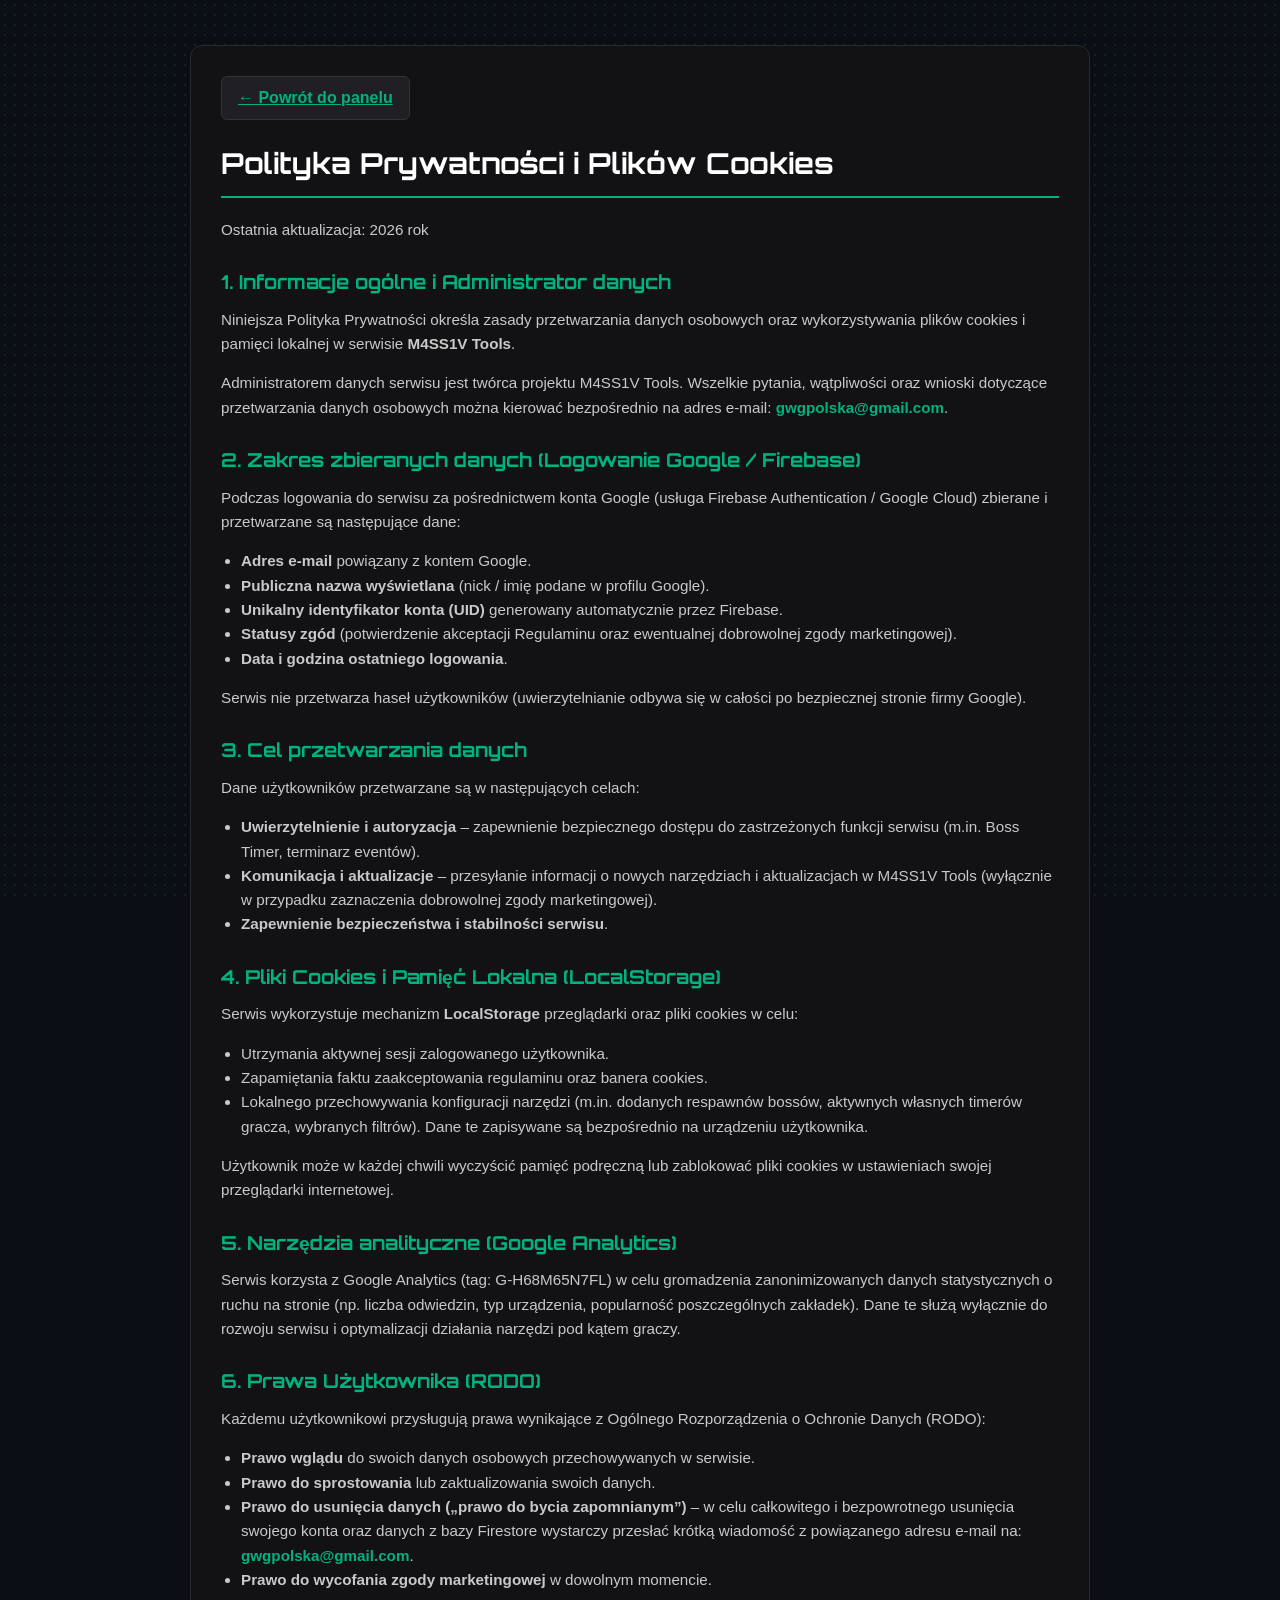
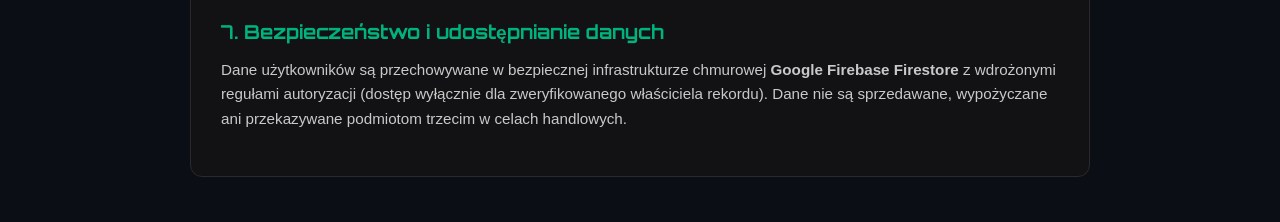
<file: polityka.html>
<!DOCTYPE html>
<html lang="pl">
<head>
  <meta charset="UTF-8">
  <meta name="viewport" content="width=device-width, initial-scale=1.0">
  <title>Polityka Prywatności i Plików Cookies - M4SS1V Tools</title>
  <link rel="preconnect" href="https://fonts.googleapis.com">
  <link rel="preconnect" href="https://fonts.gstatic.com" crossorigin>
  <link href="https://fonts.googleapis.com/css2?family=Orbitron:wght@700;900&display=swap" rel="stylesheet">
  <link rel="stylesheet" href="style.css">
  <style>
    .legal-container {
      max-width: 900px;
      margin: 40px auto;
      padding: 30px;
      background: #121214;
      border: 1px solid #29292e;
      border-radius: 12px;
      color: #c9c9c9;
      font-family: sans-serif;
      line-height: 1.6;
    }
    .legal-container h1, .legal-container h2 {
      font-family: 'Orbitron', sans-serif;
      color: #ffffff;
    }
    .legal-container h1 {
      font-size: 1.8rem;
      margin-bottom: 20px;
      border-bottom: 2px solid #00b37e;
      padding-bottom: 10px;
    }
    .legal-container h2 {
      font-size: 1.2rem;
      margin-top: 25px;
      margin-bottom: 10px;
      color: #00b37e;
    }
    .legal-container p, .legal-container ul {
      margin-bottom: 15px;
      font-size: 0.95rem;
    }
    .legal-container ul {
      padding-left: 20px;
    }
    .legal-container a {
      color: #00b37e;
      text-decoration: underline;
    }
    .back-btn {
      display: inline-block;
      margin-bottom: 20px;
      background: #202024;
      color: #00b37e;
      border: 1px solid #323238;
      padding: 8px 16px;
      border-radius: 6px;
      text-decoration: none;
      font-weight: bold;
      transition: all 0.2s ease;
    }
    .back-btn:hover {
      background: #00b37e;
      color: #ffffff;
    }
  </style>
</head>
<body>
  <div class="legal-container">
    <a href="index.html" class="back-btn">&larr; Powrót do panelu</a>
    <h1>Polityka Prywatności i Plików Cookies</h1>
    <p>Ostatnia aktualizacja: 2026 rok</p>

    <h2>1. Informacje ogólne i Administrator danych</h2>
    <p>Niniejsza Polityka Prywatności określa zasady przetwarzania danych osobowych oraz wykorzystywania plików cookies i pamięci lokalnej w serwisie <strong>M4SS1V Tools</strong>.</p>
    <p>Administratorem danych serwisu jest twórca projektu M4SS1V Tools. Wszelkie pytania, wątpliwości oraz wnioski dotyczące przetwarzania danych osobowych można kierować bezpośrednio na adres e-mail: <strong style="color: #00b37e;">gwgpolska@gmail.com</strong>.</p>

    <h2>2. Zakres zbieranych danych (Logowanie Google / Firebase)</h2>
    <p>Podczas logowania do serwisu za pośrednictwem konta Google (usługa Firebase Authentication / Google Cloud) zbierane i przetwarzane są następujące dane:</p>
    <ul>
      <li><strong>Adres e-mail</strong> powiązany z kontem Google.</li>
      <li><strong>Publiczna nazwa wyświetlana</strong> (nick / imię podane w profilu Google).</li>
      <li><strong>Unikalny identyfikator konta (UID)</strong> generowany automatycznie przez Firebase.</li>
      <li><strong>Statusy zgód</strong> (potwierdzenie akceptacji Regulaminu oraz ewentualnej dobrowolnej zgody marketingowej).</li>
      <li><strong>Data i godzina ostatniego logowania</strong>.</li>
    </ul>
    <p>Serwis nie przetwarza haseł użytkowników (uwierzytelnianie odbywa się w całości po bezpiecznej stronie firmy Google).</p>

    <h2>3. Cel przetwarzania danych</h2>
    <p>Dane użytkowników przetwarzane są w następujących celach:</p>
    <ul>
      <li><strong>Uwierzytelnienie i autoryzacja</strong> – zapewnienie bezpiecznego dostępu do zastrzeżonych funkcji serwisu (m.in. Boss Timer, terminarz eventów).</li>
      <li><strong>Komunikacja i aktualizacje</strong> – przesyłanie informacji o nowych narzędziach i aktualizacjach w M4SS1V Tools (wyłącznie w przypadku zaznaczenia dobrowolnej zgody marketingowej).</li>
      <li><strong>Zapewnienie bezpieczeństwa i stabilności serwisu</strong>.</li>
    </ul>

    <h2>4. Pliki Cookies i Pamięć Lokalna (LocalStorage)</h2>
    <p>Serwis wykorzystuje mechanizm <strong>LocalStorage</strong> przeglądarki oraz pliki cookies w celu:</p>
    <ul>
      <li>Utrzymania aktywnej sesji zalogowanego użytkownika.</li>
      <li>Zapamiętania faktu zaakceptowania regulaminu oraz banera cookies.</li>
      <li>Lokalnego przechowywania konfiguracji narzędzi (m.in. dodanych respawnów bossów, aktywnych własnych timerów gracza, wybranych filtrów). Dane te zapisywane są bezpośrednio na urządzeniu użytkownika.</li>
    </ul>
    <p>Użytkownik może w każdej chwili wyczyścić pamięć podręczną lub zablokować pliki cookies w ustawieniach swojej przeglądarki internetowej.</p>

    <h2>5. Narzędzia analityczne (Google Analytics)</h2>
    <p>Serwis korzysta z Google Analytics (tag: <code>G-H68M65N7FL</code>) w celu gromadzenia zanonimizowanych danych statystycznych o ruchu na stronie (np. liczba odwiedzin, typ urządzenia, popularność poszczególnych zakładek). Dane te służą wyłącznie do rozwoju serwisu i optymalizacji działania narzędzi pod kątem graczy.</p>

    <h2>6. Prawa Użytkownika (RODO)</h2>
    <p>Każdemu użytkownikowi przysługują prawa wynikające z Ogólnego Rozporządzenia o Ochronie Danych (RODO):</p>
    <ul>
      <li><strong>Prawo wglądu</strong> do swoich danych osobowych przechowywanych w serwisie.</li>
      <li><strong>Prawo do sprostowania</strong> lub zaktualizowania swoich danych.</li>
      <li><strong>Prawo do usunięcia danych („prawo do bycia zapomnianym”)</strong> – w celu całkowitego i bezpowrotnego usunięcia swojego konta oraz danych z bazy Firestore wystarczy przesłać krótką wiadomość z powiązanego adresu e-mail na: <strong style="color: #00b37e;">gwgpolska@gmail.com</strong>.</li>
      <li><strong>Prawo do wycofania zgody marketingowej</strong> w dowolnym momencie.</li>
    </ul>

    <h2>7. Bezpieczeństwo i udostępnianie danych</h2>
    <p>Dane użytkowników są przechowywane w bezpiecznej infrastrukturze chmurowej <strong>Google Firebase Firestore</strong> z wdrożonymi regułami autoryzacji (dostęp wyłącznie dla zweryfikowanego właściciela rekordu). Dane nie są sprzedawane, wypożyczane ani przekazywane podmiotom trzecim w celach handlowych.</p>
  </div>
</body>
</html>
</file>
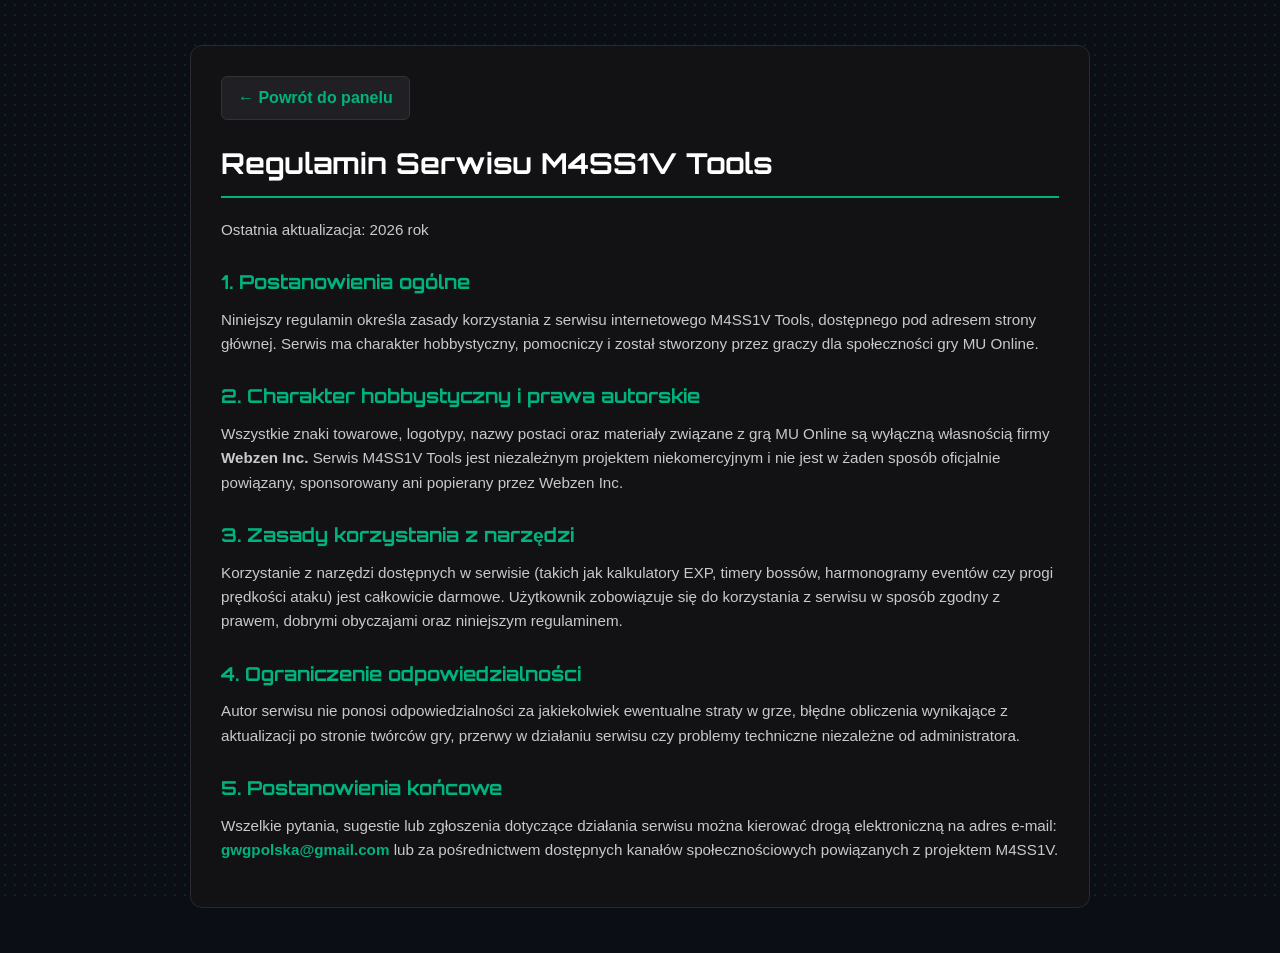
<file: regulamin.html>
<!DOCTYPE html>
<html lang="pl">
<head>
  <meta charset="UTF-8">
  <meta name="viewport" content="width=device-width, initial-scale=1.0">
  <title>Regulamin Serwisu - M4SS1V Tools</title>
  <link rel="preconnect" href="https://fonts.googleapis.com">
  <link rel="preconnect" href="https://fonts.gstatic.com" crossorigin>
  <link href="https://fonts.googleapis.com/css2?family=Orbitron:wght@700;900&display=swap" rel="stylesheet">
  <link rel="stylesheet" href="style.css">
  <style>
    .legal-container {
      max-width: 900px;
      margin: 40px auto;
      padding: 30px;
      background: #121214;
      border: 1px solid #29292e;
      border-radius: 12px;
      color: #c9c9c9;
      font-family: sans-serif;
      line-height: 1.6;
    }
    .legal-container h1, .legal-container h2 {
      font-family: 'Orbitron', sans-serif;
      color: #ffffff;
    }
    .legal-container h1 {
      font-size: 1.8rem;
      margin-bottom: 20px;
      border-bottom: 2px solid #00b37e;
      padding-bottom: 10px;
    }
    .legal-container h2 {
      font-size: 1.2rem;
      margin-top: 25px;
      margin-bottom: 10px;
      color: #00b37e;
    }
    .legal-container p, .legal-container ul {
      margin-bottom: 15px;
      font-size: 0.95rem;
    }
    .legal-container ul {
      padding-left: 20px;
    }
    .back-btn {
      display: inline-block;
      margin-bottom: 20px;
      background: #202024;
      color: #00b37e;
      border: 1px solid #323238;
      padding: 8px 16px;
      border-radius: 6px;
      text-decoration: none;
      font-weight: bold;
      transition: all 0.2s ease;
    }
    .back-btn:hover {
      background: #00b37e;
      color: #ffffff;
    }
  </style>
</head>
<body>
  <div class="legal-container">
    <a href="index.html" class="back-btn">&larr; Powrót do panelu</a>
    <h1>Regulamin Serwisu M4SS1V Tools</h1>
    <p>Ostatnia aktualizacja: 2026 rok</p>

    <h2>1. Postanowienia ogólne</h2>
    <p>Niniejszy regulamin określa zasady korzystania z serwisu internetowego M4SS1V Tools, dostępnego pod adresem strony głównej. Serwis ma charakter hobbystyczny, pomocniczy i został stworzony przez graczy dla społeczności gry MU Online.</p>

    <h2>2. Charakter hobbystyczny i prawa autorskie</h2>
    <p>Wszystkie znaki towarowe, logotypy, nazwy postaci oraz materiały związane z grą MU Online są wyłączną własnością firmy <strong>Webzen Inc.</strong> Serwis M4SS1V Tools jest niezależnym projektem niekomercyjnym i nie jest w żaden sposób oficjalnie powiązany, sponsorowany ani popierany przez Webzen Inc.</p>

    <h2>3. Zasady korzystania z narzędzi</h2>
    <p>Korzystanie z narzędzi dostępnych w serwisie (takich jak kalkulatory EXP, timery bossów, harmonogramy eventów czy progi prędkości ataku) jest całkowicie darmowe. Użytkownik zobowiązuje się do korzystania z serwisu w sposób zgodny z prawem, dobrymi obyczajami oraz niniejszym regulaminem.</p>

    <h2>4. Ograniczenie odpowiedzialności</h2>
    <p>Autor serwisu nie ponosi odpowiedzialności za jakiekolwiek ewentualne straty w grze, błędne obliczenia wynikające z aktualizacji po stronie twórców gry, przerwy w działaniu serwisu czy problemy techniczne niezależne od administratora.</p>

    <h2>5. Postanowienia końcowe</h2>
    <p>Wszelkie pytania, sugestie lub zgłoszenia dotyczące działania serwisu można kierować drogą elektroniczną na adres e-mail: <strong style="color: #00b37e;">gwgpolska@gmail.com</strong> lub za pośrednictwem dostępnych kanałów społecznościowych powiązanych z projektem M4SS1V.</p>
  </div>
</body>
</html>
</file>
<file: style.css>
/* RESET I BAZA */
* {
  box-sizing: border-box;
  margin: 0;
  padding: 0;
  font-family: 'Segoe UI', Tahoma, Geneva, Verdana, sans-serif;
}

body {
  background-color: #0b0e14;
  background-image: radial-gradient(rgba(0, 179, 126, 0.15) 1px, transparent 1px);
  background-size: 10px 10px;
  background-attachment: fixed;
  color: #e1e1e6;
  display: flex;
  flex-direction: column;
  align-items: center;
  min-height: 100vh;
  padding: 5px 15px;
}

/* HEADER & LOGO TYTUŁOWE */
.main-header {
  text-align: center;
  margin-bottom: 25px;
  display: flex;
  flex-direction: column;
  align-items: center;
}

.brand-logos {
  display: flex;
  align-items: center;
  justify-content: center;
  gap: 15px;
  margin-bottom: 10px;
}

.logo-webzen {
  height: 60px;
  opacity: 0.85;
  filter: drop-shadow(0 0 6px rgba(255, 255, 255, 0.3));
}

.logo-mu {
  height: 100px;
  filter: drop-shadow(0 0 10px rgba(0, 179, 126, 0.5));
}

.main-title {
  font-family: 'Orbitron', sans-serif;
  display: flex;
  flex-direction: column;
  align-items: center;
  line-height: 1.1;
}

.main-title .nick {
  font-size: 70px;
  font-weight: 900;
  letter-spacing: 3px;
  background: linear-gradient(
    110deg, 
    #ffffff 20%, 
    #00ffaa 40%, 
    #ffffff 50%, 
    #00b37e 70%, 
    #ffffff 100%
  );
  background-size: 200% auto;
  -webkit-background-clip: text;
  background-clip: text;
  -webkit-text-fill-color: transparent;
  text-shadow: 0 0 20px rgba(0, 179, 126, 0.5), 0 0 40px rgba(0, 179, 126, 0.3);
  filter: drop-shadow(0 2px 8px rgba(0,0,0,0.8));
  animation: shine 4s linear infinite;
}

@keyframes shine {
  0% { background-position: 200% center; }
  100% { background-position: -200% center; }
}

.main-title .subtitle {
  font-size: 13px;
  font-weight: 700;
  letter-spacing: 6px;
  color: #a8a8b3;
  margin-top: 5px;
  text-transform: uppercase;
}

/* KLASA UKRYWAJĄCA I KARTY */
.calculator-card {
  display: block;
  background-color: #202024;
  border: 1px solid #323238;
  border-radius: 12px;
  padding: 25px;
  width: 100%;
  max-width: 520px;
  box-shadow: 0 8px 24px rgba(0, 0, 0, 0.5);
}

.hidden {
  display: none !important;
}

/* ZAKŁADKI NA GÓRZE */
.nav-container {
  display: flex;
  flex-direction: column;
  gap: 10px;
  max-width: 600px;
  margin: 0 auto 20px auto;
  width: 100%;
}

.tab-row {
  display: grid;
  grid-template-columns: repeat(3, 1fr);
  gap: 10px;
}

.tab-btn {
  background-color: #202024;
  color: #a8a8b3;
  border: 1px solid #323238;
  padding: 12px;
  border-radius: 8px;
  font-size: 15px;
  font-weight: bold;
  cursor: pointer;
  transition: all 0.2s ease;
  text-align: center;
}

.tab-btn.active, .tab-btn:hover {
  background-color: #00b37e;
  color: #ffffff;
  border-color: #00b37e;
}

.tab-btn.disabled {
  opacity: 0.4;
  cursor: not-allowed;
  border-color: transparent;
}

.calculator-card h2 {
  color: #00b37e;
  text-align: center;
  font-size: 20px;
  margin-bottom: 20px;
  text-transform: uppercase;
  letter-spacing: 1px;
}

/* FORMULARZE I POLA */
.row {
  display: flex;
  gap: 15px;
}

.field-group {
  display: flex;
  flex-direction: column;
  margin-bottom: 15px;
  flex: 1;
}

.field-group label {
  color: #a8a8b3;
  font-size: 13px;
  margin-bottom: 6px;
}

input[type="number"],
input[type="text"],
select {
  background-color: #121214;
  color: #e1e1e6;
  border: 1px solid #323238;
  border-radius: 6px;
  padding: 10px;
  font-size: 14px;
  outline: none;
  width: 100%;
}

input:focus, select:focus {
  border-color: #00b37e;
}

/* PRZYCISKI */
.btn-primary, .btn-success, .btn-danger, .btn-secondary {
  border: none;
  border-radius: 6px;
  padding: 10px;
  font-size: 15px;
  font-weight: bold;
  cursor: pointer;
  transition: background-color 0.2s;
}

.btn-primary {
  width: 100%;
  background-color: #00b37e;
  color: #ffffff;
  padding: 12px;
  margin-top: 5px;
}
.btn-primary:hover { background-color: #00875f; }

.btn-success { flex: 1; background-color: #00b37e; color: #ffffff; }
.btn-success:hover { background-color: #00875f; }

.btn-danger { flex: 1; background-color: #f75a68; color: #fff; }
.btn-danger:hover { background-color: #c53030; }

.btn-secondary { flex: 1; background-color: #323238; color: #e1e1e6; }
.btn-secondary:hover { background-color: #43434c; }

.button-row {
  display: flex;
  gap: 10px;
}

/* WYNIKI I TIMER */
.results-panel {
  background-color: #121214;
  border: 1px solid #29292e;
  border-radius: 6px;
  padding: 15px;
  margin: 20px 0;
}

.results-panel p {
  font-size: 14px;
  margin-bottom: 8px;
  display: flex;
  justify-content: space-between;
}

.results-panel p:last-child { margin-bottom: 0; }
.results-panel span { color: #00b37e; font-weight: bold; }

.timer-section {
  border-top: 1px solid #323238;
  padding-top: 15px;
  margin-top: 15px;
}

.timer-section h3 {
  font-size: 16px;
  text-align: center;
  margin-bottom: 12px;
  color: #e1e1e6;
}

.timer-display {
  font-family: 'Courier New', monospace;
  font-size: 32px;
  font-weight: bold;
  color: #00b37e;
  text-align: center;
  background-color: #121214;
  border: 1px solid #29292e;
  border-radius: 6px;
  padding: 10px;
  margin-bottom: 12px;
}

/* BOSS TIMER */
.boss-top-row {
  display: flex;
  justify-content: space-between;
  align-items: center;
  gap: 15px;
  margin-bottom: 20px;
  background-color: #323238;
  padding: 15px;
  border-radius: 8px;
  border: 1px solid #424242;
}

.boss-inputs { flex: 1; }

.field-group.horizontal {
  flex-direction: row;
  align-items: center;
  gap: 8px;
  margin-bottom: 10px;
}
.field-group.horizontal:last-child { margin-bottom: 0; }

.clock-box {
  font-family: 'Courier New', monospace;
  font-size: 24px;
  font-weight: bold;
  color: #00b37e;
  background-color: #202024;
  padding: 10px;
  border: 1px solid #323238;
  border-radius: 6px;
  text-align: center;
  display: flex;
  flex-direction: column;
  align-items: center;
  justify-content: center;
}

.clock-label {
  font-size: 11px;
  color: #8a8d93;
  text-transform: uppercase;
  letter-spacing: 1px;
  margin-bottom: 4px;
}

/* TABELE */
.table-container {
  background-color: #ffffff08;
  border: 1px solid #ffffff1a;
  border-radius: 6px;
  overflow: hidden;
  margin-bottom: 15px;
}

.boss-table {
  width: 100%;
  border-collapse: collapse;
  text-align: center;
  font-size: 13px;
  font-weight: bold;
}

.boss-table th {
  background-color: #202024;
  color: #a8a8b3;
  padding: 10px 5px;
  border-bottom: 1px solid #323238;
}

.boss-table td {
  padding: 10px 5px;
  border-bottom: 1px solid #34343a;
}

.boss-table tr:hover { background-color: #202024; cursor: pointer; }
.boss-table tr.selected { background-color: #29292e; }

.status-warning { color: #e67e22 !important; font-weight: bold; }
.status-ready { color: #f75a68 !important; font-weight: bold; }

/* KARTA HOME */
.home-hero { text-align: center; margin-bottom: 25px; }
.home-hero h2 { color: #00b37e; margin-bottom: 8px; font-size: 1.5rem; }
.home-hero p { color: #a0a5b1; font-size: 0.95rem; line-height: 1.4; }

.home-grid {
  display: grid;
  grid-template-columns: repeat(auto-fit, minmax(220px, 1fr));
  gap: 15px;
  margin-bottom: 20px;
}

.home-card {
  background: rgba(255, 255, 255, 0.03);
  border: 1px solid rgba(0, 179, 126, 0.2);
  border-radius: 8px;
  padding: 18px;
  cursor: pointer;
  transition: all 0.2s ease;
  display: flex;
  flex-direction: column;
}

.home-card:hover {
  background: rgba(0, 179, 126, 0.08);
  border-color: #00b37e;
  transform: translateY(-2px);
}

.home-card-icon { font-size: 1.8rem; margin-bottom: 10px; }
.home-card h3 { color: #fff; font-size: 1.1rem; margin-bottom: 8px; }
.home-card p { color: #8a8d93; font-size: 0.85rem; line-height: 1.3; flex-grow: 1; margin-bottom: 12px; }
.home-card-btn { color: #00b37e; font-weight: bold; font-size: 0.85rem; }

/* SPEED GAPS */
.gap-card-vertical {
  display: flex;
  flex-direction: column;
  align-items: center;
  gap: 20px;
  background: #121214;
  padding: 20px;
  border-radius: 8px;
  border: 1px solid #29292e;
}

.hero-header-center {
  display: flex;
  flex-direction: column;
  align-items: center;
  gap: 15px;
  width: 100%;
}

.hero-preview-center { text-align: center; }
.hero-preview-center img {
  width: 90px;
  height: 90px;
  border-radius: 50%;
  border: 2px solid #00b37e;
  object-fit: cover;
  background: #1a1a1e;
  padding: 5px;
}

.hero-preview-center h3 { margin-top: 8px; color: #fff; font-size: 1.1rem; }

.agi-ratio-box-center {
  background: #1a1a1e;
  padding: 10px 20px;
  border-radius: 6px;
  text-align: center;
  border: 1px solid #00b37e;
  width: 100%;
  max-width: 360px;
}

.agi-title { color: #e1e1e6; font-size: 0.9rem; font-weight: bold; }
.agi-value { color: #00b37e; font-size: 1.05rem; font-weight: bold; margin-top: 3px; }

.skills-tables-wrapper {
  width: 100%;
  display: flex;
  flex-direction: column;
  gap: 20px;
}

.skill-section {
  background: #18181c;
  padding: 12px;
  border-radius: 6px;
  border-left: 4px solid #00b37e;
}

.skill-title { color: #a8a8b3; margin-bottom: 10px; font-size: 1rem; text-align: left; }
.skill-title span { color: #00b37e; font-weight: bold; }

/* TIMER */
.timer-add-panel {
  display: flex;
  gap: 15px;
  align-items: flex-end;
  background: rgba(255, 255, 255, 0.03);
  border: 1px solid rgba(255, 255, 255, 0.08);
  padding: 15px;
  border-radius: 8px;
  margin-bottom: 20px;
  flex-wrap: wrap;
}

.timer-add-panel .field-group { flex: 1; min-width: 150px; }

.timers-grid {
  display: grid;
  grid-template-columns: repeat(auto-fit, minmax(220px, 1fr));
  gap: 15px;
}

.timer-card {
  background: rgba(255, 255, 255, 0.04);
  border: 1px solid rgba(0, 255, 170, 0.2);
  border-radius: 8px;
  padding: 15px;
  text-align: center;
  position: relative;
  transition: all 0.2s ease;
}

.timer-card.finished {
  border-color: #ff4444;
  background: rgba(255, 68, 68, 0.1);
  animation: pulse-danger 1s infinite alternate;
}

.timer-card-title {
  font-size: 1rem;
  color: #fff;
  font-weight: bold;
  margin-bottom: 8px;
  word-break: break-word;
}

.timer-card-time {
  font-family: 'Orbitron', sans-serif;
  font-size: 1.8rem;
  color: #00ffaa;
  margin-bottom: 12px;
}

.timer-card-controls { display: flex; gap: 8px; justify-content: center; }

@keyframes pulse-danger {
  0% { box-shadow: 0 0 5px rgba(255, 68, 68, 0.4); }
  100% { box-shadow: 0 0 15px rgba(255, 68, 68, 0.8); }
}

/* EVENTS */
.upcoming-events-section { margin-bottom: 30px; }

.upcoming-events-grid {
  display: flex;
  flex-direction: column;
  gap: 8px;
}

.upcoming-events-grid .event-card {
  width: 100%;
  box-sizing: border-box;
  display: flex;
  flex-direction: row;
  align-items: center;
  justify-content: space-between;
  padding: 8px 16px;
  min-height: 48px;
  background: #ffffff08;
  border: 1px solid #ffffff1a;
  border-radius: 8px;
}

.upcoming-events-grid .event-card.next-up {
  border-color: #ffc107;
  box-shadow: 0 0 10px rgba(255, 193, 7, 0.15);
}

.upcoming-events-grid .event-card-name {
  margin: 0;
  font-size: 0.95rem;
  font-weight: bold;
  text-align: left;
  flex: 1.1;
  color: #fff;
}

.event-card-timer-box {
  display: flex;
  flex-direction: column;
  align-items: center;
  justify-content: center;
  flex: 1.4;
  line-height: 1.1;
}

.event-card-timer-box .open-label {
  font-size: 0.7rem;
  font-weight: 800;
  letter-spacing: 1px;
  color: #ff3333;
  text-transform: uppercase;
  margin-bottom: 2px;
}

.upcoming-events-grid .event-card-timer {
  font-family: -apple-system, BlinkMacSystemFont, "Segoe UI", Roboto, Arial, sans-serif;
  color: #ffc107;
  font-size: 1rem;
  font-weight: 600;
  letter-spacing: 0.5px;
  white-space: nowrap;
  text-align: center;
}

.upcoming-events-grid .event-card-localtime {
  color: #a0a5b5;
  font-size: 0.85rem;
  text-align: right;
  flex: 1.1;
  white-space: nowrap;
}

.upcoming-events-grid .event-card-localtime strong { color: #ffffff; }

.event-card.open-now {
  animation: pulse-red 1s infinite ease-in-out;
}

.event-card.open-now .event-card-timer { color: #ffffff; }

@keyframes pulse-red {
  0% { border-color: #ff3333; box-shadow: 0 0 8px rgba(255, 51, 51, 0.4); background-color: rgba(255, 51, 51, 0.08); }
  50% { border-color: #ff0000; box-shadow: 0 0 18px rgba(255, 0, 0, 0.8); background-color: rgba(255, 0, 0, 0.22); }
  100% { border-color: #ff3333; box-shadow: 0 0 8px rgba(255, 51, 51, 0.4); background-color: rgba(255, 51, 51, 0.08); }
}

.event-tabs-nav {
  display: flex;
  gap: 6px;
  margin-bottom: 20px;
  justify-content: center;
  flex-wrap: nowrap;
  width: 100%;
}

.event-tab-btn {
  flex: 1;
  background: rgba(255, 255, 255, 0.05);
  border: 1px solid rgba(255, 255, 255, 0.15);
  color: #a0a5b5;
  padding: 8px 6px;
  border-radius: 6px;
  font-weight: 600;
  font-size: 0.85rem;
  white-space: nowrap;
  text-align: center;
  cursor: pointer;
  transition: all 0.2s ease;
}

.event-tab-btn:hover { background: rgba(255, 255, 255, 0.12); color: #ffffff; }

.event-tab-btn.active {
  background: #e6bc01 !important;
  color: #000000 !important;
  border-color: #ffd900 !important;
  box-shadow: 0 0 14px rgba(0, 230, 118, 0.35);
}

.event-schedule-box {
  background: rgba(255, 255, 255, 0.03);
  border: 1px solid rgba(255, 255, 255, 0.1);
  border-radius: 8px;
  padding: 15px;
  margin-bottom: 25px;
}

.event-schedule-box .table-container {
  max-height: 280px;
  overflow-y: auto;
  border: 1px solid rgba(255, 255, 255, 0.08);
  border-radius: 6px;
  margin-bottom: 15px;
}

.event-clean-table {
  width: 100%;
  border-collapse: collapse;
}

.event-clean-table th {
  background: rgba(0, 0, 0, 0.4);
  color: #8a90a0;
  font-size: 0.8rem;
  text-transform: uppercase;
  padding: 8px 12px;
  text-align: center;
  border-bottom: 1px solid rgba(255, 255, 255, 0.1);
}

.event-clean-table td {
  padding: 8px 12px;
  font-size: 0.9rem;
  text-align: center;
  border-bottom: 1px solid rgba(255, 255, 255, 0.04);
  color: #dddddd;
}

.event-clean-table tr.row-next { background: rgba(255, 193, 7, 0.1) !important; }
.event-clean-table tr.row-open { background: rgba(255, 51, 51, 0.15) !important; }

/* FOOTER */
.main-footer {
  width: 100%;
  max-width: 520px;
  margin-top: 30px;
  padding-top: 20px;
  border-top: 1px solid #323238;
  text-align: center;
  font-size: 0.8rem;
  color: #a8a8b3;
}

.footer-content { display: flex; flex-direction: column; gap: 8px; }
.footer-content .copyright { color: #e1e1e6; font-size: 0.85rem; }
.footer-content .copyright strong { color: #00b37e; }
.footer-content .disclaimer { font-size: 0.75rem; line-height: 1.4; color: #737380; max-width: 460px; margin: 0 auto; }

/* MEDIA QUERIES */
@media (max-width: 480px) {
  .tab-row {
    grid-template-columns: repeat(3, 1fr);
    gap: 5px;
  }
  .tab-btn {
    font-size: 0.75rem;
    padding: 8px 4px;
  }
  .home-grid {
    grid-template-columns: 1fr;
  }
}
/* ========================================== */
/* NOWE STYLE DLA LEVELL BADGES & NAJBLIŻSZEGO EVENTU */
/* ========================================== */

/* Kafelki poziomów wejścia - równa siatka 3 kolumn dla BC, DS, CC */
.level-badges-grid {
  display: grid;
  grid-template-columns: repeat(3, minmax(0, 1fr));
  gap: 8px;
  margin: 12px 0 18px 0;
}

.lvl-badge {
  width: 100%;
  box-sizing: border-box;
  justify-content: center; /* Wyśrodkowanie treści w kafelku */
}

.lvl-badge {
  background: rgba(0, 0, 0, 0.4);
  border: 1px solid rgba(255, 217, 0, 0.3);
  border-radius: 6px;
  padding: 4px 10px;
  font-size: 0.82rem;
  display: flex;
  align-items: center;
  gap: 6px;
  box-shadow: 0 2px 4px rgba(0, 0, 0, 0.2);
}

.lvl-tag {
  color: #f7c43b;
  font-weight: bold;
  font-family: 'Segoe UI', Tahoma, Geneva, Verdana, sans-serif;
  font-size: 0.8rem;
}

.lvl-val {
  color: #d1d5db;
}

/* Podświetlenie najbliższego eventu w tabeli */
.event-clean-table tbody tr.row-next-event {
  background: rgba(255, 153, 0, 0.15) !important;
  border-left: 4px solid #ffae00;
  box-shadow: inset 0 0 12px rgba(255, 255, 255, 0.2);
}

.event-clean-table tbody tr.row-next-event td {
  color: #ffffff;
  font-weight: bold;
}

/* Precyzyjne dopasowanie szerokości przycisków do szerokości głównej karty */
.nav-container {
  width: 100% !important;
  max-width: 520px !important; /* Zmniejszamy szerokość, żeby pasowały do karty */
  margin-left: auto !important;
  margin-right: auto !important;
  box-sizing: border-box !important;
  padding: 0 !important;
}

/* Wyrównanie samych rzędów przycisków */
.tab-row {
  width: 100% !important;
  box-sizing: border-box !important;
}
/* Nowy, spójny wygląd karty w zakładce Speed Gaps */
.gap-card-vertical {
  background: rgba(255, 255, 255, 0.02) !important;
  border: 1px solid rgba(255, 255, 255, 0.08) !important;
  box-shadow: 0 4px 20px rgba(0, 0, 0, 0.4) !important;
}
/* --- POPRAWA WYGLĄDU I ODLEGŁOŚCI NAGŁÓWKÓW W EVENTS --- */

/* Odstępy (żeby nic nie było ściśnięte) oraz styl nagłówków podtytułów */
.events-section-subtitle, 
.section-subtitle-main, 
#eventsView h3 {
  margin-top: 35px !important;
  margin-bottom: 15px !important;
  font-size: 1.15rem !important;
  letter-spacing: 0.5px !important;
  color: #cacaca !important;
  position: relative !important;
  text-shadow: 0 2px 8px rgba(0, 0, 0, 0.6), 0 0 15px rgba(243, 156, 18, 0.15) !important;
}

/* Pierwszy nagłówek pod głównym tytułem harmonogramu */
#eventsView h3:first-of-type {
  margin-top: 25px !important;
}
/* ========================================== */
/* PULSUJĄCY BADGE LIVE                       */
/* ========================================== */
.live-badge {
  display: inline-flex;
  align-items: center;
  background-color: #e74c3c;
  color: #fff;
  font-size: 0.75rem;
  font-weight: bold;
  padding: 3px 8px;
  border-radius: 4px;
  text-transform: uppercase;
  letter-spacing: 1px;
  animation: livePulse 1.5s infinite ease-in-out;
}

.live-dot {
  width: 7px;
  height: 7px;
  background-color: #fff;
  border-radius: 50%;
  margin-right: 5px;
  box-shadow: 0 0 5px #fff;
}

@keyframes livePulse {
  0% {
    opacity: 1;
    transform: scale(1);
    box-shadow: 0 0 0 0 rgba(231, 76, 60, 0.7);
  }
  50% {
    opacity: 0.8;
    transform: scale(1.03);
    box-shadow: 0 0 0 6px rgba(231, 76, 60, 0);
  }
  100% {
    opacity: 1;
    transform: scale(1);
    box-shadow: 0 0 0 0 rgba(231, 76, 60, 0);
  }
}
/* Kontener na przyciski leveli (np. Blood Castle) */
.level-grid {
  display: grid;
  grid-template-columns: repeat(3, minmax(0, 1fr)); /* Zawsze 3 równe kolumny */
  gap: 10px;
  margin-bottom: 20px;
}

/* Opcjonalnie: upewnienie się, że przyciski ładnie wypełniają miejsce */
.level-grid .level-btn { /* Dopasuj do swojej nazwy klasy przycisku levelu */
  width: 100%;
  text-align: center;
}
/* ========================================== */
/* POPRAWIONY PANEL BOSS TIMERA               */
/* ========================================== */

.boss-clock-box {
  background: #ffffff08;
  border: 1px solid #ffffff1a;
  border-radius: 8px;
  padding: 12px;
  text-align: center;
  margin-bottom: 20px;
  box-shadow: inset 0 0 5px rgb(252, 252, 251);
}

.boss-clock-box .clock-label {
  font-size: 11px;
  letter-spacing: 1px;
  color: #a4b0be;
  display: block;
  margin-bottom: 4px;
}

.boss-clock-box .clock-value {
  font-size: 24px;
  font-weight: bold;
  color: #ffffff;
  text-shadow: 0 0 10px rgba(0, 179, 126, 0.4);
  font-family: 'Courier New', monospace;
}

.boss-control-panel {
  background: linear-gradient(145deg, #ffffff08, #353536);
  border: 1px solid #ffffff1a;
  border-radius: 10px;
  padding: 18px;
  margin-bottom: 20px;
  box-shadow: 0 4px 20px #00000066;
}

.boss-form-grid {
  display: grid;
  grid-template-columns: 2fr 1fr;
  gap: 15px;
  margin-bottom: 15px;
}

.field-group label {
  font-size: 15px;
  font-weight: 700;
  text-transform: uppercase;
  letter-spacing: 0.8px;
  color: #c7c5c5; 
  margin-bottom: 6px;
  display: block;
}

.boss-form-row-bottom {
  display: flex;
  gap: 15px;
  align-items: flex-end;
}

.boss-form-row-bottom .btn-primary {
  margin-top: 0 !important;
  width: auto !important;
  padding: 11px 22px;
  white-space: nowrap;
  height: 44px;
  font-weight: 600;
  letter-spacing: 0.5px;
}

.modern-select, .modern-input, input[type="text"]#bossTimeInput {
  background: #0a0e1280;
  border: 1px solid rgba(255, 255, 255, 0.12);
  color: #ffffff;
  padding: 10px 14px;
  border-radius: 6px;
  font-size: 14px;
  font-family: inherit;
  outline: none;
  transition: all 0.25s ease;
  width: 100%;
  height: 44px;
}

/* Efekt po najechaniu myszką na pola */
.modern-select:hover, .modern-input:hover, input[type="text"]#bossTimeInput:hover {
  border-color: rgba(246, 247, 246, 0.5);
  background: rgba(15, 20, 26, 0.95);
}

/* Efekt po kliknięciu/aktywacji pola */
.modern-select:focus, .modern-input:focus, input[type="text"]#bossTimeInput:focus {
  border-color: #43f77f;
  box-shadow: 0 0 8px rgba(0, 179, 126, 0.35);
  background: rgba(10, 14, 18, 1);
}

/* Stylowanie opcji wewnątrz selecta (w miarę możliwości przeglądarki) */
.modern-select option {
  background: #23272b;
  color: #fff;
  padding: 10px;
}
/* ========================================== */
/* PODŚWIETLENIE W TABELI BOSSÓW              */
/* ========================================== */

/* Stan ostrzegawczy (< 2 minut): PULSUJĄCY pomarańczowy */
.boss-table tr.boss-warning {
  animation: bossPulseOrangeBg 1s infinite ease-in-out;
}

/* Stan gotowy (czas minął): STATYCZNE, mocne czerwone tło */
.boss-table tr.boss-ready {
  background-color: rgba(255, 0, 0, 0.35) !important;
  border-left: 4px solid #ff3333;
  box-shadow: inset 0 0 15px rgba(255, 0, 0, 0.5);
  animation: none !important;
}

/* Animacja tła dla ostrzeżenia pomarańczowego */
@keyframes bossPulseOrangeBg {
  0% { 
    background-color: rgba(255, 145, 0, 0.1); 
    box-shadow: inset 0 0 8px rgba(255, 145, 0, 0.2);
    border-left: 4px solid #ff9100;
  }
  50% { 
    background-color: rgba(255, 145, 0, 0.28); 
    box-shadow: inset 0 0 16px rgba(255, 145, 0, 0.5);
    border-left: 4px solid #ffb142;
  }
  100% { 
    background-color: rgba(255, 145, 0, 0.1); 
    box-shadow: inset 0 0 8px rgba(255, 145, 0, 0.2);
    border-left: 4px solid #ff9100;
  }
}

/* WYMUSZENIE BIAŁEGO TEKSTU dla Nazwy Bossa (kolumna 4) oraz CH (kolumna 5) w stanach ostrzeżenia/ready */
.boss-table tr.boss-ready td:nth-child(4),
.boss-table tr.boss-ready td:nth-child(5),
.boss-table tr.boss-warning td:nth-child(4),
.boss-table tr.boss-warning td:nth-child(5) {
  color: #ffffff !important;
}

/* KOLOR WYŁĄCZNIE DLA OSTATNIEJ KOLUMNY (Zostało / READY / Sekundy) ze standardową czcionką */
.boss-table tr.boss-ready td:nth-child(6) {
  color: #ffffff !important;
  font-weight: bold;
}

.boss-table tr.boss-warning td:nth-child(6) {
  color: #ffb142 !important;
  font-weight: bold;
}
/* Efekt najechana myszką (hover) dla wierszy w stanie Ready oraz Warning */
.boss-table tr.boss-ready:hover {
  background-color: rgba(255, 0, 0, 0.5) !important;
  cursor: pointer;
}

.boss-table tr.boss-warning:hover {
  background-color: rgba(255, 145, 0, 0.35) !important;
  cursor: pointer;
}
.auth-wrapper {
    width: 100%;
    max-width: 450px;
    margin: 0 auto 15px auto;
    display: flex;
    justify-content: center;
    align-items: center;
    padding: 10px;
    background: rgba(20, 20, 25, 0.7);
    border: 1px solid rgba(255, 255, 255, 0.1);
    border-radius: 8px;
    box-shadow: 0 4px 10px rgba(0,0,0,0.3);
}

.logout-action-btn {
    background-color: #e74c3c;
    color: white;
    border: none;
    padding: 6px 12px;
    border-radius: 4px;
    cursor: pointer;
    font-size: 12px;
    margin-left: 10px;
    transition: background 0.2s;
}

.logout-action-btn:hover {
    background-color: #c0392b;
}

#user-profile-info {
    color: #fff;
    font-size: 14px;
    font-weight: 500;
    display: flex;
    align-items: center;
}
/* ========================================== */
/* PANEL AUTORYZACJI I PROFILU                */
/* ========================================== */

#user-auth-bar {
  display: flex;
  justify-content: center;
  align-items: center;
  margin: 15px auto;
  width: 100%;
  max-width: 520px;
  background: transparent !important;
  border: none !important;
  box-shadow: none !important;
}

#user-profile-info {
  background: #181a20;
  border: 1px solid #2b2f38;
  padding: 10px 20px;
  border-radius: 10px;
  display: flex;
  align-items: center;
  justify-content: space-between;
  width: 100%;
  max-width: 520px;
  box-shadow: 0 4px 12px rgba(0, 0, 0, 0.4);
}

#user-display-name {
  color: #ffffff;
  font-size: 0.95rem;
  font-weight: 500;
}

/* Przycisk wylogowania dopasowany do motywu */
.logout-action-btn {
  background: #e74c3c;
  color: #ffffff;
  border: none;
  padding: 6px 14px;
  border-radius: 6px;
  cursor: pointer;
  font-weight: 600;
  font-size: 0.85rem;
  transition: background 0.2s ease, transform 0.2s ease;
}

.logout-action-btn:hover {
  background: #c0392b;
  transform: scale(1.02);
}

/* ========================================== */
/* PRZYCISK LOGOWANIA GOOGLE                  */
/* ========================================== */

#google-login-container {
  width: 100%;
  max-width: 520px;
  display: flex;
  justify-content: center;
  margin: 0 auto;
}

#google-login-button {
  width: 100%;
  display: flex;
  justify-content: center;
}

#google-login-button iframe {
  width: 100% !important;
  max-width: 520px !important;
  height: 44px !important;
  border-radius: 8px !important;
  box-shadow: 0 4px 15px rgba(0, 0, 0, 0.4);
  transition: transform 0.2s ease, box-shadow 0.2s ease;
}

#google-login-button iframe:hover {
  transform: translateY(-2px);
  box-shadow: 0 6px 20px rgba(0, 179, 126, 0.25);
}
/* Styl dla zablokowanych kafelków na stronie głównej */
.home-card.disabled-card {
    opacity: 0.4;
    cursor: not-allowed !important;
    pointer-events: none; /* Blokuje jakiekolwiek kliknięcia */
    filter: grayscale(80%);
    transition: opacity 0.3s ease, filter 0.3s ease;
}
.calculator-card.hidden {
  display: none !important;
}
.calculator-card {
  display: block;
}
/* Styl stopki i linków prawnych */
.site-footer {
  background-color: #121214;
  color: #8c939d;
  padding: 30px 20px;
  font-size: 0.85rem;
  text-align: center;
  border-top: 1px solid #29292e;
  margin-top: 40px;
  font-family: sans-serif;
  
  /* DODAJ TE LINIE: */
  max-width: 520px; /* Dopasuj do szerokości Twojego głównego kontenera */
  margin-left: auto;
  margin-right: auto;
  box-sizing: border-box;
}

.footer-content {
  max-width: 1200px;
  margin: 0 auto;
  display: flex;
  flex-direction: column;
  gap: 10px;
  align-items: center;
}

.footer-legal-links {
  display: flex;
  gap: 15px;
  align-items: center;
  justify-content: center;
  flex-wrap: wrap;
}

.footer-legal-links a {
  color: #00b37e;
  text-decoration: none;
  font-weight: 500;
  transition: color 0.2s ease;
}

.footer-legal-links a:hover {
  color: #00f0a8;
  text-decoration: underline;
}

.footer-legal-links span {
  color: #495057;
}

.footer-disclaimer {
  color: #8c939d;
  font-size: 0.78rem;
  max-width: 750px;
  line-height: 1.4;
  margin: 5px 0;
}

.footer-copy {
  color: #c9c9c9;
  font-size: 0.82rem;
  margin: 0;
}
/* Dopasowanie kontenera ze zgódkami do szerokości kart */
.consent-container, 
#consentContainer {
  width: 100%;
  max-width: 520px;
  margin: 15px auto;
  box-sizing: border-box;
}

/* Jeśli checkboxy i ich etykiety wychodzą poza krawędzie, zabezpiecz je: */
.consent-container label, 
#consentContainer label {
  display: flex;
  align-items: flex-start;
  gap: 10px;
  word-break: break-word;
}
</file>
